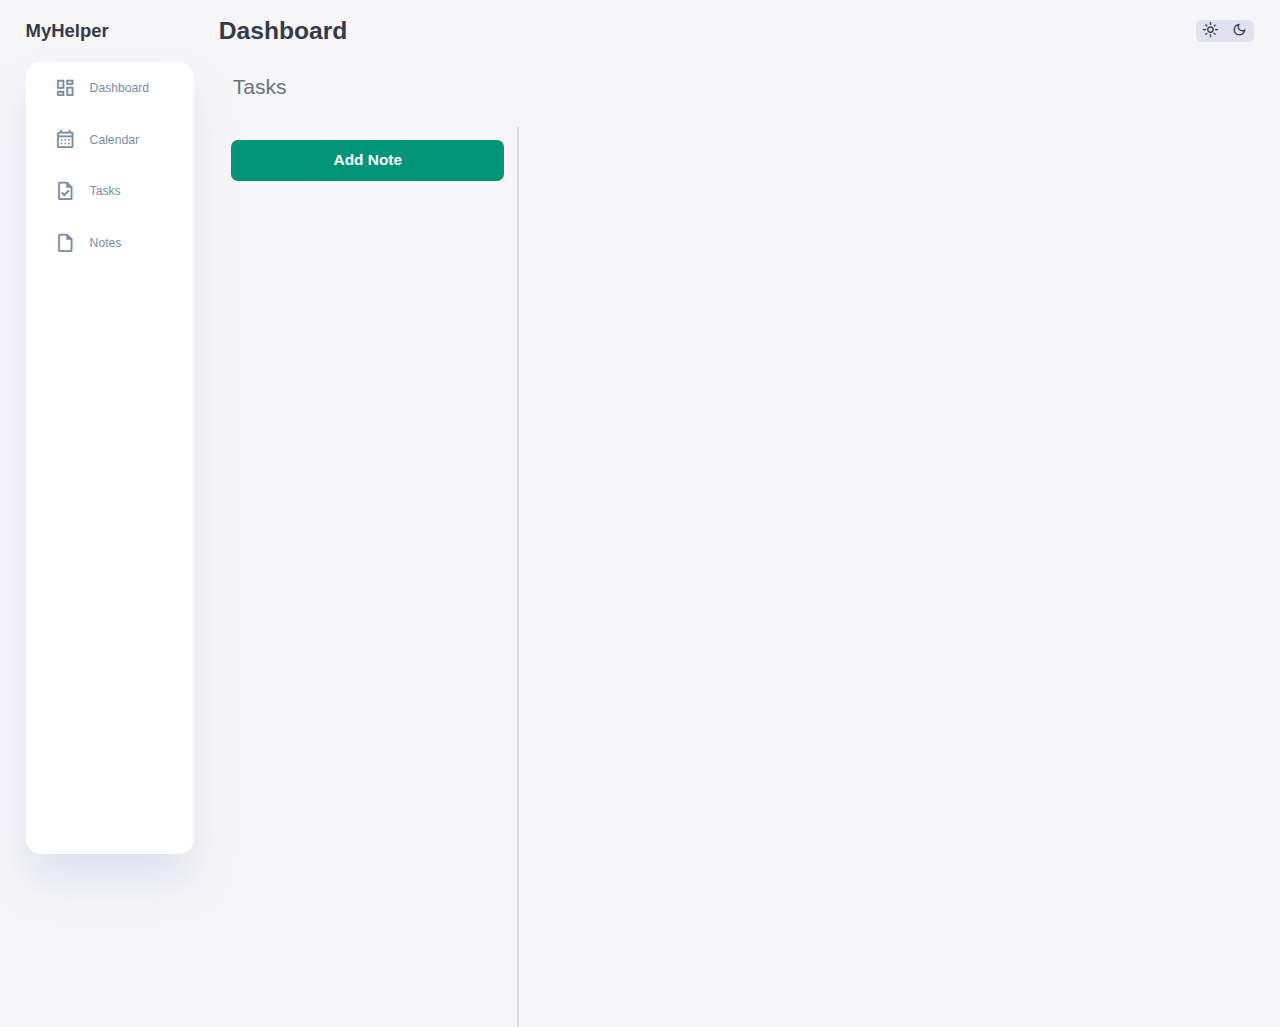
<file: HTML/Index.html>
<!DOCTYPE html>
<html lang="en">

<head>
  <meta charset="utf-8">
  <meta name="viewport" content="width=device-width">
  <link href="https://fonts.googleapis.com/css2?family=Material+Symbols+Outlined" rel="stylesheet">

  <link href="/CSS/Style.css" rel="stylesheet" type="text/css">
  <link href="/CSS/NotesStyle.css" rel="stylesheet" type="text/css">
  <link href="/CSS/TaskStyle.css" rel="stylesheet" type="text/css">
  <title>DashBoard</title>
</head>

<body>
  <div class="container">
    <aside>
      <div class="toggle">
        <h2>MyHelper<span class="danger"></span></h2>


        <div class="close" id="close-btn">
          <span class="material-symbols-outlined"> close </span>
        </div>
      </div>

      <div class="sidebar">
        <a href="/HTML/Index.html">
          <span class="material-symbols-outlined">dashboard</span>
          <h3>Dashboard</h3>
        </a>
        <a href="/HTML/Calendar.html">
          <span class="material-symbols-outlined"> calendar_month </span>
          <h3>Calendar</h3>
        </a>
        <a href="/HTML/Tasks.html">
          <span class="material-symbols-outlined">task</span>
          <h3>Tasks</h3>
        </a>
        <a href="/HTML/Notes.html">
          <span class="material-symbols-outlined">note</span>
          <h3>Notes</h3>
        </a>

      </div>
    </aside>
    <main>
      <h1>Dashboard</h1>
      <div class="task">
        <div class="status">
          <section class="task-list">
            <h2>Tasks</h2>

            <div id="task-list"></div>
          </section>
        </div>
      </div>
      <div class="notes">
        <div class="status">
          <div class="notes" id="app">
          </div>
        </div>
      </div>
    </main>
    <div class="right-section">
      <div class="nav">
        <button id="menu-btn">
          <span class="material-symbols-outlined">menu</span>
        </button>
        <div class="dark-mode">
          <span class="material-symbols-outlined">light_mode</span>
          <span class="material-symbols-outlined">dark_mode</span>
        </div>
      </div>
    </div>
  </div>
  <script src="/JS/Index.js"></script>
  <script src="/JS/NotesScript.js"></script>
  <script src="/JS/TaskScript.js"></script>
</body>

</html>
</file>
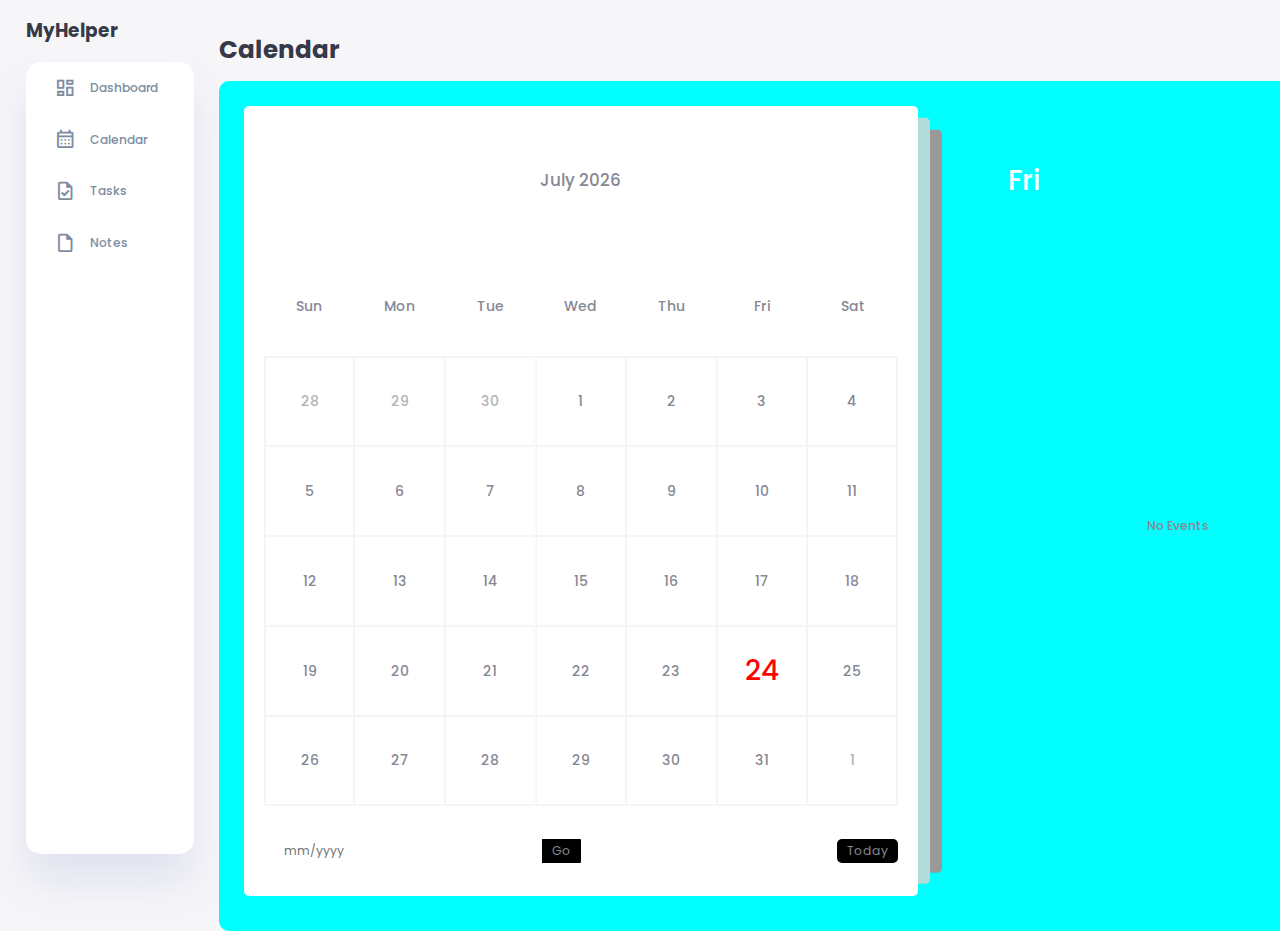
<file: HTML/Calendar.html>
<!DOCTYPE html>
<html lang="en">

<head>
  <meta charset="utf-8">
  <meta name="viewport" content="width=device-width">
  <link href="https://fonts.googleapis.com/css2?family=Material+Symbols+Outlined" rel="stylesheet">
  <link rel="stylesheet" href="https://cdnjs.cloudflare.com/ajax/libs/font-awesome/6.2.0/css/all.min.css"
    integrity="sha512-xh6O/CkQoPOWDdYTDqeRdPCVd1SpvCA9XXcUnZS2FmJNp1coAFzvtCN9BmamE+4aHK8yyUHUSCcJHgXloTyT2A=="
    crossorigin="anonymous" referrerpolicy="no-referrer">
  <link href="/CSS/Style.css" rel="stylesheet" type="text/css">
  <link href="/CSS/calendarStyle.css" rel="stylesheet" type="text/css">
  <title>Calendar</title>
</head>

<body>
  <div class="body">
    <div class="container">
      <aside>
        <div class="toggle">
          <h2>MyHelper<span class="danger"></span></h2>


          <div class="close" id="close-btn">
            <span class="material-symbols-outlined"> close </span>
          </div>
        </div>


        <div class="sidebar">
          <a href="/HTML/Index.html">
            <span class="material-symbols-outlined">dashboard</span>
            <h3>Dashboard</h3>
          </a>
          <a href="/HTML/Calendar.html">
            <span class="material-symbols-outlined"> calendar_month </span>
            <h3>Calendar</h3>
          </a>
          <a href="/HTML/Tasks.html">
            <span class="material-symbols-outlined">task</span>
            <h3>Tasks</h3>
          </a>
          <a href="/HTML/Notes.html">
            <span class="material-symbols-outlined">note</span>
            <h3>Notes</h3>
          </a>


        </div>
      </aside>
      <main>
        <h1>Calendar</h1>
        <div class="Calender">
          <div class="status">
            <div class="container1">
              <div class="left">
                <div class="calendar">
                  <div class="month">
                    <i class="fas fa-angle-left prev"></i>
                    <div class="date">december 2015</div>
                    <i class="fas fa-angle-right next"></i>
                  </div>
                  <div class="weekdays">
                    <div>Sun</div>
                    <div>Mon</div>
                    <div>Tue</div>
                    <div>Wed</div>
                    <div>Thu</div>
                    <div>Fri</div>
                    <div>Sat</div>
                  </div>
                  <div class="days"></div>
                  <div class="goto-today">
                    <div class="goto">
                      <input type="text" placeholder="mm/yyyy" class="date-input">
                      <button class="goto-btn">Go</button>
                    </div>
                    <button class="today-btn">Today</button>
                  </div>
                </div>
              </div>
              <div class="right">
                <div class="today-date">
                  <div class="event-day">wed</div>
                  <div class="event-date">12th december 2022</div>
                </div>
                <div class="events"></div>
                <div class="add-event-wrapper">
                  <div class="add-event-header">
                    <div class="title">Add Event</div>
                    <i class="fas fa-times close"></i>
                  </div>
                  <div class="add-event-body">
                    <div class="add-event-input">
                      <input type="text" placeholder="Event Name" class="event-name">
                    </div>
                    <div class="add-event-input">
                      <input type="text" placeholder="Event Time From" class="event-time-from">
                    </div>
                    <div class="add-event-input">
                      <input type="text" placeholder="Event Time To" class="event-time-to">
                    </div>
                  </div>
                  <div class="add-event-footer">
                    <button class="add-event-btn">Add Event</button>
                  </div>
                </div>
              </div>

              <button class="add-event">
                <i class="fas fa-plus"></i>
              </button>
            </div>
          </div>
        </div>
      </main>
      <div class="right-section">
        <div class="nav">
          <button id="menu-btn">
            <span class="material-symbols-outlined">menu</span>
          </button>
          <div class="dark-mode">
            <span class="material-symbols-outlined">light_mode</span>
            <span class="material-symbols-outlined">dark_mode</span>
          </div>
        </div>
      </div>
    </div>
  </div>
  <script src="/JS/Index.js"></script>
  <script src="/JS/CalendarScript.js"></script>

</body>

</html>
</file>
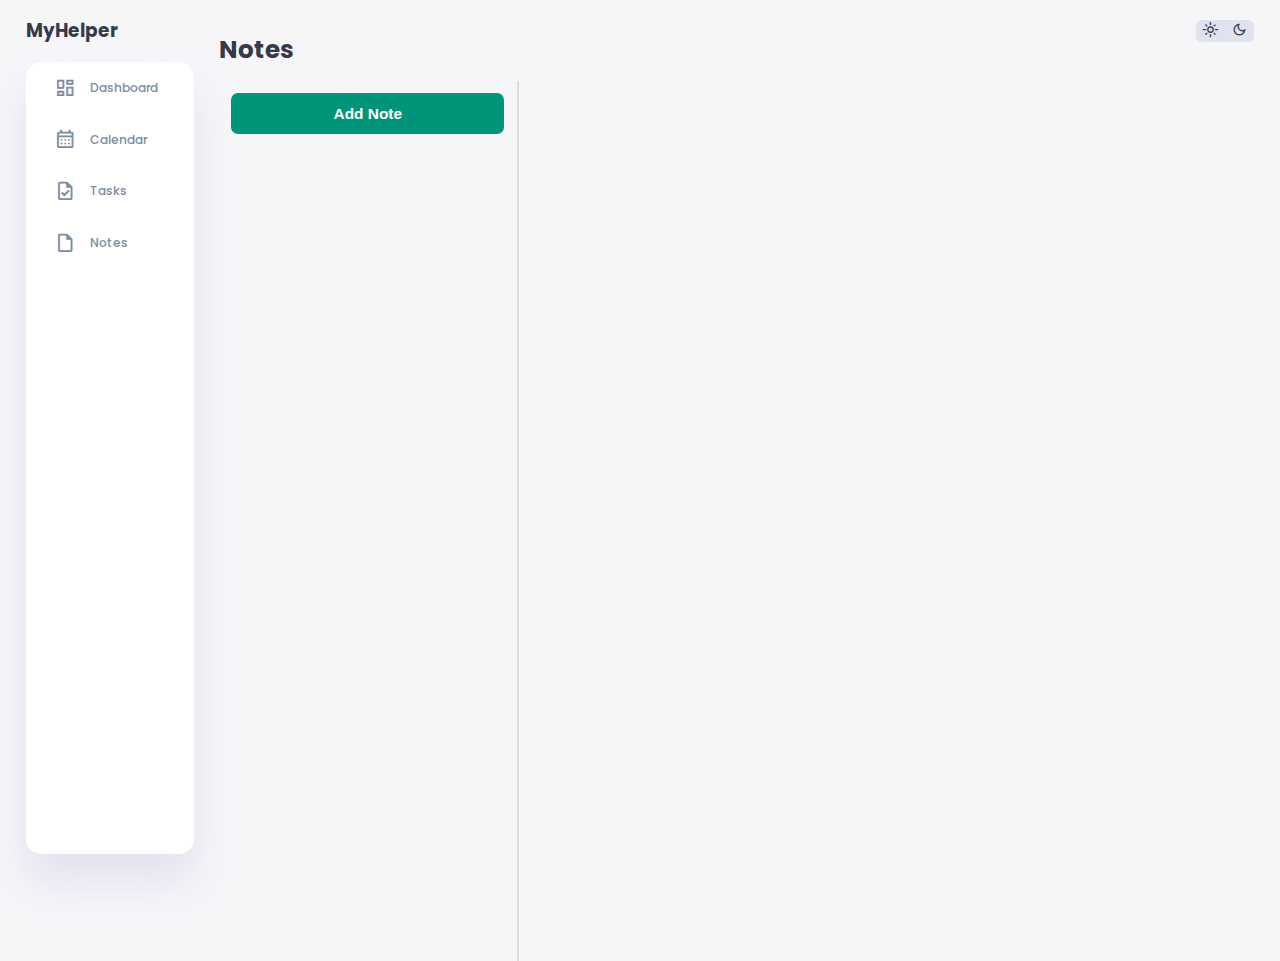
<file: HTML/Notes.html>
<!DOCTYPE html>
<html lang="en">

<head>
  <meta charset="utf-8">
  <meta name="viewport" content="width=device-width">
  <link href="https://fonts.googleapis.com/css2?family=Material+Symbols+Outlined" rel="stylesheet">
  <link href="/CSS/Style.css" rel="stylesheet" type="text/css">
  <link href="/CSS/NotesStyle.css" rel="stylesheet" type="text/css">
  <title>Notes</title>
</head>

<body>
  <div class="container">
    <aside>
      <div class="toggle">
        <h2>MyHelper<span class="danger"></span></h2>
        <div class="close" id="close-btn">
          <span class="material-symbols-outlined"> close </span>
        </div>
      </div>


      <div class="sidebar">
        <a href="/HTML/Index.html">
          <span class="material-symbols-outlined">dashboard</span>
          <h3>Dashboard</h3>
        </a>
        <a href="/HTML/Calendar.html">
          <span class="material-symbols-outlined"> calendar_month </span>
          <h3>Calendar</h3>
        </a>
        <a href="/HTML/Tasks.html">
          <span class="material-symbols-outlined">task</span>
          <h3>Tasks</h3>
        </a>
        <a href="/HTML/Notes.html">
          <span class="material-symbols-outlined">note</span>
          <h3>Notes</h3>
        </a>


      </div>
    </aside>
    <main>
      <h1>Notes</h1>
      <div class="notes" id="app"></div>

    </main>
    <div class="right-section">
      <div class="nav">
        <button id="menu-btn">
          <span class="material-symbols-outlined">menu</span>
        </button>
        <div class="dark-mode">
          <span class="material-symbols-outlined">light_mode</span>
          <span class="material-symbols-outlined">dark_mode</span>
        </div>
      </div>
    </div>
  </div>
  <script src="/JS/Index.js"></script>
  <script src="/JS/NotesScript.js"></script>
</body>

</html>
</file>
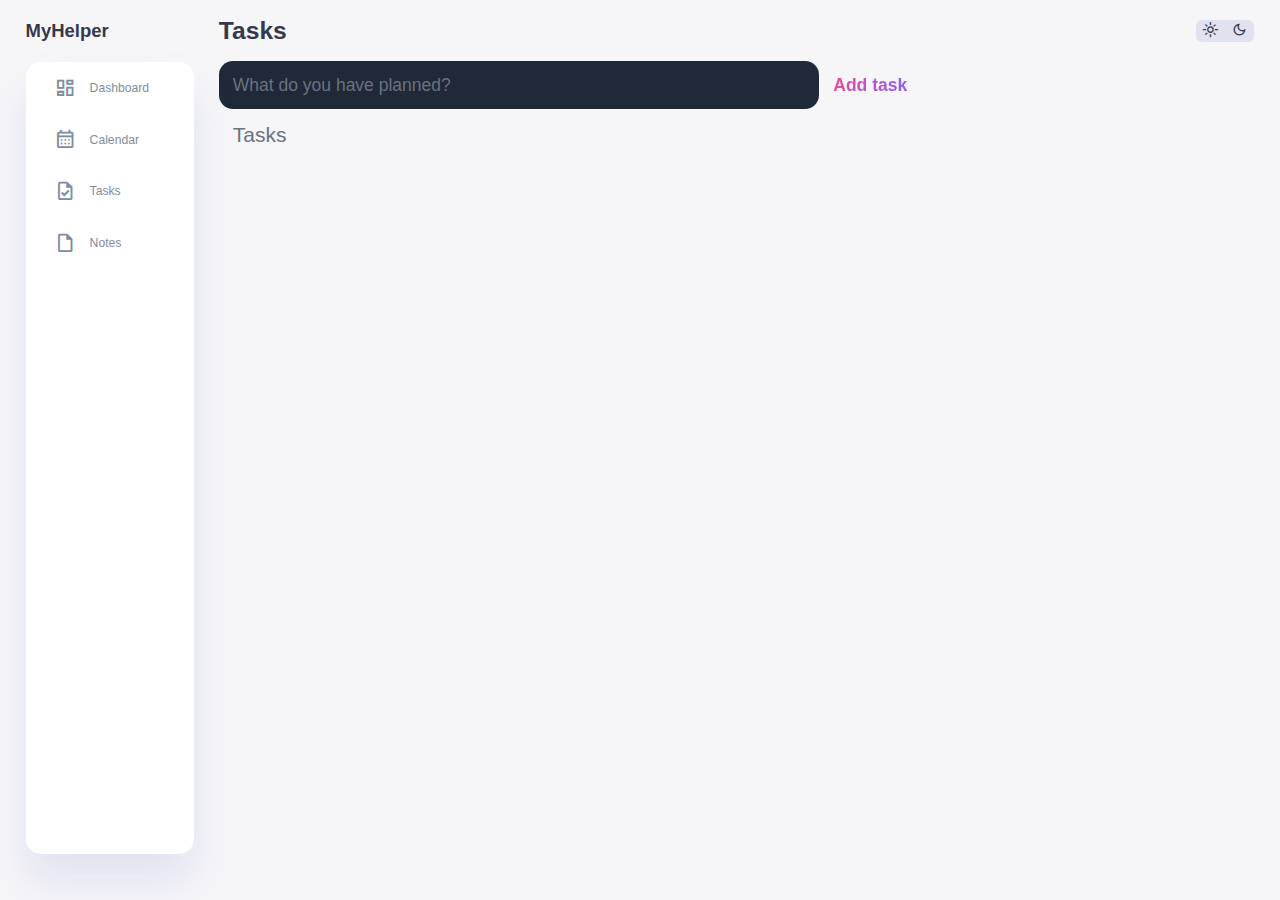
<file: HTML/Tasks.html>
<!DOCTYPE html>
<html lang="en">

<head>
  <meta charset="utf-8">
  <meta name="viewport" content="width=device-width">
  <link href="https://fonts.googleapis.com/css2?family=Material+Symbols+Outlined" rel="stylesheet" type="text/css">
  <link href="/CSS/Style.css" rel="stylesheet" type="text/css">
  <link href="/CSS/TaskStyle.css" rel="stylesheet" type="text/css">

  <title>Task</title>
</head>

<body>
  <div class="container">
    <aside>
      <div class="toggle">
        <h2>MyHelper<span class="danger"></span></h2>


        <div class="close" id="close-btn">
          <span class="material-symbols-outlined"> close </span>
        </div>
      </div>


      <div class="sidebar">
        <a href="/HTML/Index.html">
          <span class="material-symbols-outlined">dashboard</span>
          <h3>Dashboard</h3>
        </a>
        <a href="/HTML/Calendar.html">
          <span class="material-symbols-outlined"> calendar_month </span>
          <h3>Calendar</h3>
        </a>
        <a href="/HTML/Tasks.html">
          <span class="material-symbols-outlined">task</span>
          <h3>Tasks</h3>
        </a>
        <a href="/HTML/Notes.html">
          <span class="material-symbols-outlined">note</span>
          <h3>Notes</h3>
        </a>


      </div>
    </aside>
    <main>
      <h1>Tasks</h1>
      <form id="new-task-form">
        <input type="text" name="content" id="new-task-input" placeholder="What do you have planned?">
        <input type="submit" id="new-task-submit" value="Add task">
      </form>
      <div class="task">
        <div class="status">
          <section class="task-list">
            <h2>Tasks</h2>

            <div id="task-list"></div>
          </section>
        </div>
      </div>
    </main>
    <div class="right-section">
      <div class="nav">
        <button id="menu-btn">
          <span class="material-symbols-outlined">menu</span>
        </button>
        <div class="dark-mode">
          <span class="material-symbols-outlined">light_mode</span>
          <span class="material-symbols-outlined">dark_mode</span>
        </div>
      </div>
    </div>
  </div>
  <script src="/JS/Index.js"></script>
  <script src="/JS/TaskScript.js"></script>
</body>

</html>
</file>
<file: CSS/NotesStyle.css>
html,
body {
    height: 100%;
    margin: 0;
}

.notes {
    display: flex;
    height: 100%;
}

.notes * {
    font-family: sans-serif;
}

.notes__sidebar {
    border-right: 2px solid #dddddd;
    flex-shrink: 0;
    overflow-y: auto;
    padding: 1em;
    width: 300px;
}

.notes__add {
    background: #009578;
    border: none;
    border-radius: 7px;
    color: #ffffff;
    cursor: pointer;
    font-size: 1.25em;
    font-weight: bold;
    margin-bottom: 1em;
    padding: 0.75em 0;
    width: 100%;
}

.notes__add:hover {
    background: #00af8c;
}

.notes__list-item {
    cursor: pointer;
}

.notes__list-item--selected {
    background: #eeeeee;
    border-radius: 7px;
    font-weight: bold;
}

.notes__small-title,
.notes__small-updated {
    padding: 10px;
}

.notes__small-title {
    font-size: 1.2em;
}

.notes__small-body {
    padding: 0 10px;
}

.notes__small-updated {
    color: #aaaaaa;
    font-style: italic;
    text-align: right;
}

.notes__preview {
    display: flex;
    flex-direction: column;
    padding: 2em 3em;
    flex-grow: 1;
}

.notes__title,
.notes__body {
    border: none;
    outline: none;
    width: 100%;
}

.notes__title {
    font-size: 3em;
    font-weight: bold;
}

.notes__body {
    flex-grow: 1;
    font-size: 1.2em;
    line-height: 1.5;
    margin-top: 2em;
    resize: none;
}
</file>
<file: CSS/TaskStyle.css>
:root {
	--dark: #374151;
	--darker: #1F2937;
	--darkest: #111827;
	--grey: #6B7280;
	--pink: #EC4899;
	--purple: #8B5CF6;
	--light: #EEE;
}

* {
	margin: 0;
	box-sizing: border-box;
	font-family: "Fira sans", sans-serif;
}

body {
	display: flex;
	flex-direction: column;
	min-height: 100vh;
}

header {
	padding: 2rem 1rem;
	max-width: 800px;
	width: 100%;
	margin: 0 auto;
}

header h1{ 
	font-size: 2.5rem;
	font-weight: 300;
	color: var(--grey);
	margin-bottom: 1rem;
}

#new-task-form {
	display: flex;;
}

input, button {
	appearance: none;
	border: none;
	outline: none;
	background: none;
}

#new-task-input {
	flex: 1 1 0%;
	background-color: var(--darker);
	padding: 1rem;
	border-radius: 1rem;
	margin-right: 1rem;
	color: var(--light);
	font-size: 1.25rem;
}

#new-task-input::placeholder {
	color: var(--grey);
}

#new-task-submit {
	color: var(--pink);
	font-size: 1.25rem;
	font-weight: 700;
	background-image: linear-gradient(to right, var(--pink), var(--purple));
	-webkit-background-clip: text;
	-webkit-text-fill-color: transparent;
	cursor: pointer;
	transition: 0.4s;
}

#new-task-submit:hover {
	opacity: 0.8;
}

#new-task-submit:active {
	opacity: 0.6;
}

main {
	flex: 1 1 0%;
	max-width: 800px;
	width: 100%;
	margin: 0 auto;
}

.task-list {
	padding: 1rem;
}

.task-list h2 {
	font-size: 1.5rem;
	font-weight: 300;
	color: var(--grey);
	margin-bottom: 1rem;
}

.task .task-item {
	display: flex;
	align-items: center;
	background-color: var(--darkest);
	padding: 1rem;
	border-radius: 0.5rem;
	box-shadow: var(--shadow);
	margin-bottom: 1rem;
}

.task .task-content {
	flex: 1 1 0%;
}

.task .task-content input {
	color: white;
	font-size: 1.125rem;
	width: 100%;
	display: block;
	transition: 0.4s;
}

.task .content .text:not(:read-only) {
	color: var(--pink);
}

.task .actions {
	display: flex;
	margin: 0 -0.5rem;
}

.task .actions button {
	cursor: pointer;
	margin: 0 0.5rem;
	font-size: 1.125rem;
	font-weight: 700;
	text-transform: uppercase;
	transition: 0.4s;
}

.task .actions button:hover {
	opacity: 0.8;
}

.task .actions button:active {
	opacity: 0.6;
}

.task .actions .edit {
	background-image: linear-gradient(to right, var(--pink), var(--purple));
	-webkit-background-clip: text;
	-webkit-text-fill-color: transparent;
}

.task .actions .delete {
	color: crimson;
}
</file>
<file: CSS/calendarStyle.css>
.container1 {
    position: relative;
    width: 1200px;
    min-height: 850px;
    margin: 0 auto;
    padding: 5px;
    color: #fff;
    display: flex;
    border-radius: 10px;
    background-color: cyan;
}
.left {
    width: 60%;
    padding: 20px;
}

.calendar {
    position: relative;
    display: flex;
    flex-direction: column;
    flex-wrap: wrap;
    justify-content: space-between;
    color: #878895;
    border-radius: 5px;
    background-color: #fff;
}

/* set after behind the main element */
.calendar::before,
.calendar::after {
    content: "";
    position: absolute;
    top: 50%;
    left: 100%;
    width: 12px;
    height: 97%;
    border-radius: 0 5px 5px 0;
    background-color: #d3d4d6d7;
    transform: translateY(-50%);
}

.calendar::before {
    height: 94%;
    left: calc(100% + 12px);
    background-color: rgb(153, 153, 153);
}

.calendar .month {
    width: 100%;
    height: 150px;
    display: flex;
    align-items: center;
    justify-content: space-between;
    padding: 0 50px;
    font-size: 1.2rem;
    font-weight: 500;
    text-transform: capitalize;
}

.calendar .month .prev,
.calendar .month .next {
    cursor: pointer;
}

.calendar .month .prev:hover,
.calendar .month .next:hover {
    color: red;
}

.calendar .weekdays {
    width: 100%;
    height: 100px;
    display: flex;
    align-items: center;
    justify-content: space-between;
    padding: 0 20px;
    font-size: 1rem;
    font-weight: 500;
    text-transform: capitalize;
}

.weekdays div {
    width: 14.28%;
    height: 100%;
    display: flex;
    align-items: center;
    justify-content: center;
}

.calendar .days {
    width: 100%;
    display: flex;
    flex-wrap: wrap;
    justify-content: space-between;
    padding: 0 20px;
    font-size: 1rem;
    font-weight: 500;
    margin-bottom: 20px;
}

.calendar .days .day {
    width: 14.28%;
    height: 90px;
    display: flex;
    align-items: center;
    justify-content: center;
    cursor: pointer;
    color: var(--primary-clr);
    border: 1px solid #f5f5f5;
}

.calendar .days .day:nth-child(7n + 1) {
    border-left: 2px solid #f5f5f5;
}

.calendar .days .day:nth-child(7n) {
    border-right: 2px solid #f5f5f5;
}

.calendar .days .day:nth-child(-n + 7) {
    border-top: 2px solid #f5f5f5;
}

.calendar .days .day:nth-child(n + 29) {
    border-bottom: 2px solid #f5f5f5;
}

.calendar .days .day:not(.prev-date, .next-date):hover {
    color: red;
    background-color: var(--primary-clr);
}

.calendar .days .prev-date,
.calendar .days .next-date {
    color: #b3b3b3;
}

.calendar .days .active {
    position: relative;
    font-size: 2rem;
    background-color: var(--primary-clr);
    color: red;
}

.calendar .days .active::before {
    content: "";
    position: absolute;
    top: 0;
    left: 0;
    width: 100%;
    height: 100%;
    box-shadow: 0 0 10px 2px var(--primary-clr);
}

.calendar .days .today {
    font-size: 2rem;
}

.calendar .days .event {
    position: relative;
}

.calendar .days .event::after {
    content: "";
    position: absolute;
    bottom: 10%;
    left: 50%;
    width: 75%;
    height: 6px;
    border-radius: 30px;
    transform: translateX(-50%);
    background-color: var(--primary-clr);
}

.calendar .days .day:hover.event::after {
    background-color: black;
}

.calendar .days .active.event::after {
    background-color: black;
    bottom: 20%;
}

.calendar .days .active.event {
    padding-bottom: 10px;
}

.calendar .goto-today {
    width: 100%;
    height: 50px;
    display: flex;
    align-items: center;
    justify-content: space-between;
    gap: 5px;
    padding: 0 20px;
    margin-bottom: 20px;
    color: var(--primary-clr);
}

.calendar .goto-today .goto {
    display: flex;
    align-items: center;
    border-radius: 5px;
    overflow: hidden;
    border: 1px solid var(--primary-clr);
}

.calendar .goto-today .goto input {
    width: 100%;
    height: 30px;
    outline: none;
    border: none;
    border-radius: 5px;
    padding: 0 20px;
    color: var(--primary-clr);
    border-radius: 5px;
}

.calendar .goto-today button {
    padding: 5px 10px;
    border: 1px solid var(--primary-clr);
    border-radius: 5px;
    background-color: black;
    cursor: pointer;
    color: var(--primary-clr);
}

.calendar .goto-today button:hover {
    color: #fff;
}

.calendar .goto-today .goto button {
    border: none;
    border-left: 1px solid var(--primary-clr);
    border-radius: 0;
}

.container .right {
    position: relative;
    width: 40%;
    min-height: 100%;
    padding: 20px 0;
}

.right .today-date {
    width: 100%;
    height: 50px;
    display: flex;
    flex-wrap: wrap;
    gap: 10px;
    align-items: center;
    justify-content: space-between;
    padding: 0 40px;
    padding-left: 70px;
    margin-top: 50px;
    margin-bottom: 20px;
    text-transform: capitalize;
}

.right .today-date .event-day {
    font-size: 2rem;
    font-weight: 500;
}

.right .today-date .event-date {
    font-size: 1rem;
    font-weight: 400;
    color: #878895;
}

.events {
    width: 100%;
    height: 100%;
    max-height: 600px;
    overflow-x: hidden;
    overflow-y: auto;
    display: flex;
    flex-direction: column;
    padding-left: 4px;
}

.events .event {
    position: relative;
    width: 95%;
    min-height: 70px;
    display: flex;
    justify-content: center;
    flex-direction: column;
    gap: 5px;
    padding: 0 20px;
    padding-left: 50px;
    color: #fff;
    background: linear-gradient(90deg, #3f4458, transparent);
    cursor: pointer;
}

/* even event */
.events .event:nth-child(even) {
    background: transparent;
}

.events .event:hover {
    background: linear-gradient(90deg, var(--primary-clr), transparent);
}

.events .event .title {
    display: flex;
    align-items: center;
    pointer-events: none;
}

.events .event .title .event-title {
    font-size: 1rem;
    font-weight: 400;
    margin-left: 20px;
}

.events .event i {
    color: var(--primary-clr);
    font-size: 0.5rem;
}

.events .event:hover i {
    color: #fff;
}

.events .event .event-time {
    font-size: 0.8rem;
    font-weight: 400;
    color: #878895;
    margin-left: 15px;
    pointer-events: none;
}

.events .event:hover .event-time {
    color: #fff;
}

/* add tick in event after */
.events .event::after {
    content: "✓";
    position: absolute;
    top: 50%;
    right: 0;
    font-size: 3rem;
    line-height: 1;
    display: none;
    align-items: center;
    justify-content: center;
    opacity: 0.3;
    color: var(--primary-clr);
    transform: translateY(-50%);
}

.events .event:hover::after {
    display: flex;
}

.add-event {
    position: absolute;
    bottom: 30px;
    right: 30px;
    width: 40px;
    height: 40px;
    display: flex;
    align-items: center;
    justify-content: center;
    font-size: 1rem;
    color: #878895;
    border: 2px solid #878895;
    opacity: 0.5;
    border-radius: 50%;
    background-color: transparent;
    cursor: pointer;
}

.add-event:hover {
    opacity: 1;
}

.add-event i {
    pointer-events: none;
}

.events .no-event {
    width: 100%;
    height: 100%;
    display: flex;
    align-items: center;
    justify-content: center;
    font-size: 1.5rem;
    font-weight: 500;
    color: #878895;
}

.add-event-wrapper {
    position: absolute;
    bottom: 100px;
    left: 50%;
    width: 90%;
    max-height: 0;
    overflow: hidden;
    border-radius: 5px;
    background-color: #fff;
    transform: translateX(-50%);
    transition: max-height 0.5s ease;
}

.add-event-wrapper.active {
    max-height: 300px;
}

.add-event-header {
    width: 100%;
    height: 50px;
    display: flex;
    align-items: center;
    justify-content: space-between;
    padding: 0 20px;
    color: #373c4f;
    border-bottom: 1px solid #f5f5f5;
}

.add-event-header .close {
    font-size: 1.5rem;
    cursor: pointer;
}

.add-event-header .close:hover {
    color: var(--primary-clr);
}

.add-event-header .title {
    font-size: 1.2rem;
    font-weight: 500;
}

.add-event-body {
    width: 100%;
    height: 100%;
    display: flex;
    flex-direction: column;
    gap: 5px;
    padding: 20px;
}

.add-event-body .add-event-input {
    width: 100%;
    height: 40px;
    display: flex;
    align-items: center;
    justify-content: space-between;
    gap: 10px;
}

.add-event-body .add-event-input input {
    width: 100%;
    height: 100%;
    outline: none;
    border: none;
    border-bottom: 1px solid #f5f5f5;
    padding: 0 10px;
    font-size: 1rem;
    font-weight: 400;
    color: #373c4f;
}

.add-event-body .add-event-input input::placeholder {
    color: #a5a5a5;
}

.add-event-body .add-event-input input:focus {
    border-bottom: 1px solid var(--primary-clr);
}

.add-event-body .add-event-input input:focus::placeholder {
    color: var(--primary-clr);
}

.add-event-footer {
    display: flex;
    align-items: center;
    justify-content: center;
    padding: 20px;
}

.add-event-footer .add-event-btn {
    height: 40px;
    font-size: 1rem;
    font-weight: 500;
    outline: none;
    border: none;
    color: black;
    background-color: var(--primary-clr);
    border-radius: 5px;
    cursor: pointer;
    padding: 5px 10px;
    border: 1px solid var(--primary-clr);
}

.add-event-footer .add-event-btn:hover {
    background-color: black;
    color: white;
}

/* media queries */

@media screen and (max-width: 720px) {
    
    .container1 {
        position: relative;
        width: 1200px;
        min-height: 850px;
        margin: 0 auto;
        padding: 5px;
        color: #fff;
        display: flex;
        border-radius: 10px;
        background-color: cyan;
    }
    .left {
        width: 60%;
        padding: 20px;
    }
    
    .calendar {
        position: relative;
        display: flex;
        flex-direction: column;
        flex-wrap: wrap;
        justify-content: space-between;
        color: #878895;
        border-radius: 5px;
        background-color: #fff;
    }
    
    /* set after behind the main element */
    .calendar::before,
    .calendar::after {
        content: "";
        position: absolute;
        top: 50%;
        left: 100%;
        width: 12px;
        height: 97%;
        border-radius: 0 5px 5px 0;
        background-color: #d3d4d6d7;
        transform: translateY(-50%);
    }
    
    .calendar::before {
        height: 94%;
        left: calc(100% + 12px);
        background-color: rgb(153, 153, 153);
    }
    
    .calendar .month {
        width: 100%;
        height: 150px;
        display: flex;
        align-items: center;
        justify-content: space-between;
        padding: 0 50px;
        font-size: 1.2rem;
        font-weight: 500;
        text-transform: capitalize;
    }
    
    .calendar .month .prev,
    .calendar .month .next {
        cursor: pointer;
    }
    
    .calendar .month .prev:hover,
    .calendar .month .next:hover {
        color: red;
    }
    
    .calendar .weekdays {
        width: 100%;
        height: 100px;
        display: flex;
        align-items: center;
        justify-content: space-between;
        padding: 0 20px;
        font-size: 1rem;
        font-weight: 500;
        text-transform: capitalize;
    }
    
    .weekdays div {
        width: 14.28%;
        height: 100%;
        display: flex;
        align-items: center;
        justify-content: center;
    }
    
    .calendar .days {
        width: 100%;
        display: flex;
        flex-wrap: wrap;
        justify-content: space-between;
        padding: 0 20px;
        font-size: 1rem;
        font-weight: 500;
        margin-bottom: 20px;
    }
    
    .calendar .days .day {
        width: 14.28%;
        height: 90px;
        display: flex;
        align-items: center;
        justify-content: center;
        cursor: pointer;
        color: var(--primary-clr);
        border: 1px solid #f5f5f5;
    }
    
    .calendar .days .day:nth-child(7n + 1) {
        border-left: 2px solid #f5f5f5;
    }
    
    .calendar .days .day:nth-child(7n) {
        border-right: 2px solid #f5f5f5;
    }
    
    .calendar .days .day:nth-child(-n + 7) {
        border-top: 2px solid #f5f5f5;
    }
    
    .calendar .days .day:nth-child(n + 29) {
        border-bottom: 2px solid #f5f5f5;
    }
    
    .calendar .days .day:not(.prev-date, .next-date):hover {
        color: red;
        background-color: var(--primary-clr);
    }
    
    .calendar .days .prev-date,
    .calendar .days .next-date {
        color: #b3b3b3;
    }
    
    .calendar .days .active {
        position: relative;
        font-size: 2rem;
        background-color: var(--primary-clr);
        color: red;
    }
    
    .calendar .days .active::before {
        content: "";
        position: absolute;
        top: 0;
        left: 0;
        width: 100%;
        height: 100%;
        box-shadow: 0 0 10px 2px var(--primary-clr);
    }
    
    .calendar .days .today {
        font-size: 2rem;
    }
    
    .calendar .days .event {
        position: relative;
    }
    
    .calendar .days .event::after {
        content: "";
        position: absolute;
        bottom: 10%;
        left: 50%;
        width: 75%;
        height: 6px;
        border-radius: 30px;
        transform: translateX(-50%);
        background-color: var(--primary-clr);
    }
    
    .calendar .days .day:hover.event::after {
        background-color: black;
    }
    
    .calendar .days .active.event::after {
        background-color: black;
        bottom: 20%;
    }
    
    .calendar .days .active.event {
        padding-bottom: 10px;
    }
    
    .calendar .goto-today {
        width: 100%;
        height: 50px;
        display: flex;
        align-items: center;
        justify-content: space-between;
        gap: 5px;
        padding: 0 20px;
        margin-bottom: 20px;
        color: var(--primary-clr);
    }
    
    .calendar .goto-today .goto {
        display: flex;
        align-items: center;
        border-radius: 5px;
        overflow: hidden;
        border: 1px solid var(--primary-clr);
    }
    
    .calendar .goto-today .goto input {
        width: 100%;
        height: 30px;
        outline: none;
        border: none;
        border-radius: 5px;
        padding: 0 20px;
        color: var(--primary-clr);
        border-radius: 5px;
    }
    
    .calendar .goto-today button {
        padding: 5px 10px;
        border: 1px solid var(--primary-clr);
        border-radius: 5px;
        background-color: black;
        cursor: pointer;
        color: var(--primary-clr);
    }
    
    .calendar .goto-today button:hover {
        color: #fff;
    }
    
    .calendar .goto-today .goto button {
        border: none;
        border-left: 1px solid var(--primary-clr);
        border-radius: 0;
    }
    
    .container .right {
        position: relative;
        width: 40%;
        min-height: 100%;
        padding: 20px 0;
    }
    
    .right .today-date {
        width: 100%;
        height: 50px;
        display: flex;
        flex-wrap: wrap;
        gap: 10px;
        align-items: center;
        justify-content: space-between;
        padding: 0 40px;
        padding-left: 70px;
        margin-top: 50px;
        margin-bottom: 20px;
        text-transform: capitalize;
    }
    
    .right .today-date .event-day {
        font-size: 2rem;
        font-weight: 500;
    }
    
    .right .today-date .event-date {
        font-size: 1rem;
        font-weight: 400;
        color: #878895;
    }
    
    .events {
        width: 100%;
        height: 100%;
        max-height: 600px;
        overflow-x: hidden;
        overflow-y: auto;
        display: flex;
        flex-direction: column;
        padding-left: 4px;
    }
    
    .events .event {
        position: relative;
        width: 95%;
        min-height: 70px;
        display: flex;
        justify-content: center;
        flex-direction: column;
        gap: 5px;
        padding: 0 20px;
        padding-left: 50px;
        color: #fff;
        background: linear-gradient(90deg, #3f4458, transparent);
        cursor: pointer;
    }
    
    /* even event */
    .events .event:nth-child(even) {
        background: transparent;
    }
    
    .events .event:hover {
        background: linear-gradient(90deg, var(--primary-clr), transparent);
    }
    
    .events .event .title {
        display: flex;
        align-items: center;
        pointer-events: none;
    }
    
    .events .event .title .event-title {
        font-size: 1rem;
        font-weight: 400;
        margin-left: 20px;
    }
    
    .events .event i {
        color: var(--primary-clr);
        font-size: 0.5rem;
    }
    
    .events .event:hover i {
        color: #fff;
    }
    
    .events .event .event-time {
        font-size: 0.8rem;
        font-weight: 400;
        color: #878895;
        margin-left: 15px;
        pointer-events: none;
    }
    
    .events .event:hover .event-time {
        color: #fff;
    }
    
    /* add tick in event after */
    .events .event::after {
        content: "✓";
        position: absolute;
        top: 50%;
        right: 0;
        font-size: 3rem;
        line-height: 1;
        display: none;
        align-items: center;
        justify-content: center;
        opacity: 0.3;
        color: var(--primary-clr);
        transform: translateY(-50%);
    }
    
    .events .event:hover::after {
        display: flex;
    }
    
    .add-event {
        position: absolute;
        bottom: 30px;
        right: 30px;
        width: 40px;
        height: 40px;
        display: flex;
        align-items: center;
        justify-content: center;
        font-size: 1rem;
        color: #878895;
        border: 2px solid #878895;
        opacity: 0.5;
        border-radius: 50%;
        background-color: transparent;
        cursor: pointer;
    }
    
    .add-event:hover {
        opacity: 1;
    }
    
    .add-event i {
        pointer-events: none;
    }
    
    .events .no-event {
        width: 100%;
        height: 100%;
        display: flex;
        align-items: center;
        justify-content: center;
        font-size: 1.5rem;
        font-weight: 500;
        color: #878895;
    }
    
    .add-event-wrapper {
        position: absolute;
        bottom: 100px;
        left: 50%;
        width: 90%;
        max-height: 0;
        overflow: hidden;
        border-radius: 5px;
        background-color: #fff;
        transform: translateX(-50%);
        transition: max-height 0.5s ease;
    }
    
    .add-event-wrapper.active {
        max-height: 300px;
    }
    
    .add-event-header {
        width: 100%;
        height: 50px;
        display: flex;
        align-items: center;
        justify-content: space-between;
        padding: 0 20px;
        color: #373c4f;
        border-bottom: 1px solid #f5f5f5;
    }
    
    .add-event-header .close {
        font-size: 1.5rem;
        cursor: pointer;
    }
    
    .add-event-header .close:hover {
        color: var(--primary-clr);
    }
    
    .add-event-header .title {
        font-size: 1.2rem;
        font-weight: 500;
    }
    
    .add-event-body {
        width: 100%;
        height: 100%;
        display: flex;
        flex-direction: column;
        gap: 5px;
        padding: 20px;
    }
    
    .add-event-body .add-event-input {
        width: 100%;
        height: 40px;
        display: flex;
        align-items: center;
        justify-content: space-between;
        gap: 10px;
    }
    
    .add-event-body .add-event-input input {
        width: 100%;
        height: 100%;
        outline: none;
        border: none;
        border-bottom: 1px solid #f5f5f5;
        padding: 0 10px;
        font-size: 1rem;
        font-weight: 400;
        color: #373c4f;
    }
    
    .add-event-body .add-event-input input::placeholder {
        color: #a5a5a5;
    }
    
    .add-event-body .add-event-input input:focus {
        border-bottom: 1px solid var(--primary-clr);
    }
    
    .add-event-body .add-event-input input:focus::placeholder {
        color: var(--primary-clr);
    }
    
    .add-event-footer {
        display: flex;
        align-items: center;
        justify-content: center;
        padding: 20px;
    }
    
    .add-event-footer .add-event-btn {
        height: 40px;
        font-size: 1rem;
        font-weight: 500;
        outline: none;
        border: none;
        color: black;
        background-color: var(--primary-clr);
        border-radius: 5px;
        cursor: pointer;
        padding: 5px 10px;
        border: 1px solid var(--primary-clr);
    }
    
    .add-event-footer .add-event-btn:hover {
        background-color: black;
        color: white;
    }
    
    /* media queries */
    
    @media screen and (max-width: 1000px) {
        body {
            align-items: flex-start;
            justify-content: flex-start;
        }
    
        .container {
            min-height: 100vh;
            flex-direction: column;
            border-radius: 0;
        }
    
        .container .left {
            width: 100%;
            height: 100%;
            padding: 20px 0;
        }
    
        .container .right {
            width: 100%;
            height: 100%;
            padding: 20px 0;
        }
    
        .calendar::before,
        .calendar::after {
            top: 100%;
            left: 50%;
            width: 97%;
            height: 12px;
            border-radius: 0 0 5px 5px;
            transform: translateX(-50%);
        }
    
        .calendar::before {
            width: 94%;
            top: calc(100% + 12px);
        }
    
        .events {
            padding-bottom: 340px;
        }
    
        .add-event-wrapper {
            bottom: 100px;
        }
    }
    
    @media screen and (max-width: 500px) {
        .calendar .month {
            height: 75px;
        }
    
        .calendar .weekdays {
            height: 50px;
        }
    
        .calendar .days .day {
            height: 40px;
            font-size: 0.8rem;
        }
    
        .calendar .days .day.active,
        .calendar .days .day.today {
            font-size: 1rem;
        }
    
        .right .today-date {
            padding: 20px;
        }
    }
    
}
</file>
<file: CSS/Style.css>
@import url('https://fonts.googleapis.com/css2?family=Poppins:wght@300;400;500;600;700;800&display=swap');

/*! normalize.css v8.0.1 | MIT License | github.com/necolas/normalize.css */

/* Document
   ========================================================================== */

/**
 * 1. Correct the line height in all browsers.
 * 2. Prevent adjustments of font size after orientation changes in iOS.
 */

html {
  line-height: 1.15; /* 1 */
  -webkit-text-size-adjust: 100%; /* 2 */
}

/* Sections
   ========================================================================== */

/**
 * Remove the margin in all browsers.
 */

body {
  margin: 0;
}

/**
 * Render the `main` element consistently in IE.
 */

main {
  display: block;
}

/**
 * Correct the font size and margin on `h1` elements within `section` and
 * `article` contexts in Chrome, Firefox, and Safari.
 */

h1 {
  font-size: 2em;
  margin: 0.67em 0;
}

/* Grouping content
   ========================================================================== */

/**
 * 1. Add the correct box sizing in Firefox.
 * 2. Show the overflow in Edge and IE.
 */

hr {
  box-sizing: content-box; /* 1 */
  height: 0; /* 1 */
  overflow: visible; /* 2 */
}

/**
 * 1. Correct the inheritance and scaling of font size in all browsers.
 * 2. Correct the odd `em` font sizing in all browsers.
 */

pre {
  font-family: monospace, monospace; /* 1 */
  font-size: 1em; /* 2 */
}

/* Text-level semantics
   ========================================================================== */

/**
 * Remove the gray background on active links in IE 10.
 */

a {
  background-color: transparent;
}

/**
 * 1. Remove the bottom border in Chrome 57-
 * 2. Add the correct text decoration in Chrome, Edge, IE, Opera, and Safari.
 */

abbr[title] {
  border-bottom: none; /* 1 */
  text-decoration: underline; /* 2 */
  text-decoration: underline dotted; /* 2 */
}

/**
 * Add the correct font weight in Chrome, Edge, and Safari.
 */

b,
strong {
  font-weight: bolder;
}

/**
 * 1. Correct the inheritance and scaling of font size in all browsers.
 * 2. Correct the odd `em` font sizing in all browsers.
 */

code,
kbd,
samp {
  font-family: monospace, monospace; /* 1 */
  font-size: 1em; /* 2 */
}

/**
 * Add the correct font size in all browsers.
 */

small {
  font-size: 80%;
}

/**
 * Prevent `sub` and `sup` elements from affecting the line height in
 * all browsers.
 */

sub,
sup {
  font-size: 75%;
  line-height: 0;
  position: relative;
  vertical-align: baseline;
}

sub {
  bottom: -0.25em;
}

sup {
  top: -0.5em;
}

/* Embedded content
   ========================================================================== */

/**
 * Remove the border on images inside links in IE 10.
 */

img {
  border-style: none;
}

/* Forms
   ========================================================================== */

/**
 * 1. Change the font styles in all browsers.
 * 2. Remove the margin in Firefox and Safari.
 */

button,
input,
optgroup,
select,
textarea {
  font-family: inherit; /* 1 */
  font-size: 100%; /* 1 */
  line-height: 1.15; /* 1 */
  margin: 0; /* 2 */
}

/**
 * Show the overflow in IE.
 * 1. Show the overflow in Edge.
 */

button,
input { /* 1 */
  overflow: visible;
}

/**
 * Remove the inheritance of text transform in Edge, Firefox, and IE.
 * 1. Remove the inheritance of text transform in Firefox.
 */

button,
select { /* 1 */
  text-transform: none;
}

/**
 * Correct the inability to style clickable types in iOS and Safari.
 */

button,
[type="button"],
[type="reset"],
[type="submit"] {
  -webkit-appearance: button;
}

/**
 * Remove the inner border and padding in Firefox.
 */

button::-moz-focus-inner,
[type="button"]::-moz-focus-inner,
[type="reset"]::-moz-focus-inner,
[type="submit"]::-moz-focus-inner {
  border-style: none;
  padding: 0;
}

/**
 * Restore the focus styles unset by the previous rule.
 */

button:-moz-focusring,
[type="button"]:-moz-focusring,
[type="reset"]:-moz-focusring,
[type="submit"]:-moz-focusring {
  outline: 1px dotted ButtonText;
}

/**
 * Correct the padding in Firefox.
 */

fieldset {
  padding: 0.35em 0.75em 0.625em;
}

/**
 * 1. Correct the text wrapping in Edge and IE.
 * 2. Correct the color inheritance from `fieldset` elements in IE.
 * 3. Remove the padding so developers are not caught out when they zero out
 *    `fieldset` elements in all browsers.
 */

legend {
  box-sizing: border-box; /* 1 */
  color: inherit; /* 2 */
  display: table; /* 1 */
  max-width: 100%; /* 1 */
  padding: 0; /* 3 */
  white-space: normal; /* 1 */
}

/**
 * Add the correct vertical alignment in Chrome, Firefox, and Opera.
 */

progress {
  vertical-align: baseline;
}

/**
 * Remove the default vertical scrollbar in IE 10+.
 */

textarea {
  overflow: auto;
}

/**
 * 1. Add the correct box sizing in IE 10.
 * 2. Remove the padding in IE 10.
 */

[type="checkbox"],
[type="radio"] {
  box-sizing: border-box; /* 1 */
  padding: 0; /* 2 */
}

/**
 * Correct the cursor style of increment and decrement buttons in Chrome.
 */

[type="number"]::-webkit-inner-spin-button,
[type="number"]::-webkit-outer-spin-button {
  height: auto;
}

/**
 * 1. Correct the odd appearance in Chrome and Safari.
 * 2. Correct the outline style in Safari.
 */

[type="search"] {
  -webkit-appearance: textfield; /* 1 */
  outline-offset: -2px; /* 2 */
}

/**
 * Remove the inner padding in Chrome and Safari on macOS.
 */

[type="search"]::-webkit-search-decoration {
  -webkit-appearance: none;
}

/**
 * 1. Correct the inability to style clickable types in iOS and Safari.
 * 2. Change font properties to `inherit` in Safari.
 */

::-webkit-file-upload-button {
  -webkit-appearance: button; /* 1 */
  font: inherit; /* 2 */
}

/* Interactive
   ========================================================================== */

/*
 * Add the correct display in Edge, IE 10+, and Firefox.
 */

details {
  display: block;
}

/*
 * Add the correct display in all browsers.
 */

summary {
  display: list-item;
}

/* Misc
   ========================================================================== */

/**
 * Add the correct display in IE 10+.
 */

template {
  display: none;
}

/**
 * Add the correct display in IE 10.
 */

[hidden] {
  display: none;
}
:root {

    --color-white: #fff;
    --color-info-dark: #7d8da1;
    --color-dark: #363949;
    --color-light: rgba(132, 139, 200, 0.18);
    --color-dark-variant: #677483;
    --color-background: #f6f6f9;

    --card-border-radius: 2rem;
    --border-radius-1: 0.4rem;
    --border-radius-2: 1.2rem;

    --card-padding: 1.8rem;
    --padding-1: 1.2rem;

    --box-shadow: 0 2rem 3rem var(--color-light);
}



.dark-mode-variables {
    --color-background: #181a1e;
    --color-white: #202528;
    --color-dark: #edeffd;
    --color-dark-variant: #a3bdcc;
    --color-light: rgba(0, 0, 0, 0.4);
    --box-shadow: 0 2rem 3rem var(--color-light);
}

* {
    margin: 0;
    padding: 0;
    outline: 0;
    border: 0;
    text-decoration: none;
    box-sizing: border-box;
}

html {
    font-size: 14px;
}

body {
    width: 100vw;
    height: 100vh;
    font-family: 'Poppins', sans-serif;
    font-size: 0.88rem;
    user-select: none;
    overflow-x: hidden;
    color: var(--color-dark);
    background-color: var(--color-background);
}

a {
    color: var(--color-dark);
}

h3 {
    font-weight: 500;
    font-size: 0.87rem;
}

small {
    font-size: 0.76rem;
}

.container {
    display: grid;
    width: 96%;
    margin: 0 auto;
    gap: 1.8rem;
    grid-template-columns: 12rem auto 23rem;
}

.sidebars {
    display: flex;
    background-color: black;
    box-sizing: border-box;
    position: fixed;
    width: 225px;
    min-height: 100vh;
    top: 0;
    left: 0;
    border-right: 1px solid rgb(232, 232, 232);
    flex-direction: column;
    word-wrap: break-word;
}

aside {
    height: 100vh;
}

aside .toggle {
    display: flex;
    align-items: center;
    justify-content: space-between;
    margin-top: 1.4rem;
}

aside .toggle .close {
    padding-right: 1rem;
    display: none;
}

aside .sidebar {
    display: flex;
    flex-direction: column;
    background-color: var(--color-white);
    box-shadow: var(--box-shadow);
    border-radius: 15px;
    height: 88vh;
    position: relative;
    top: 1.5rem;
    transition: all 0.3s ease;
}

aside .sidebar:hover {
    box-shadow: none;
}

aside .sidebar a {
    display: flex;
    align-items: center;
    color: var(--color-info-dark);
    height: 3.7rem;
    gap: 1rem;
    position: relative;
    margin-left: 2rem;
    transition: all 0.3s ease;
}

aside .sidebar a span {
    font-size: 1.6rem;
    transition: all 0.3s ease;
}



aside .sidebar a.active {
    width: 100%;
    color: var(--color-primary);
    background-color: var(--color-light);
    margin-left: 0;
}

aside .sidebar a.active::before {
    content: '';
    width: 6px;
    height: 18px;
    background-color: var(--color-primary);
}

aside .sidebar a.active span {
    color: var(--color-primary);
    margin-left: calc(1rem - 3px);
}

aside .sidebar a:hover {
    color: var(--color-primary);
}

aside .sidebar a:hover span {
    margin-left: 0.6rem;
}

aside .sidebar .message-count {
    background-color: var(--color-danger);
    padding: 2px 6px;
    color: var(--color-white);
    font-size: 11px;
    border-radius: var(--border-radius-1);
}

main {
    margin-top: 1.4rem;
}

main .dashboard {
    display: grid;
    grid-template-columns: repeat(3, 1fr);
    gap: 1.6rem;
}

main .dashboard>div {
    background-color: var(--color-white);
    padding: var(--card-padding);
    border-radius: var(--card-border-radius);
    margin-top: 1rem;
    box-shadow: var(--box-shadow);
    cursor: pointer;
    transition: all 0.3s ease;
}

main .dashboard>div:hover {
    box-shadow: none;
}

main .dashboard>div .status {
    display: flex;
    align-items: center;
    justify-content: space-between;
}

main .dashboard h3 {
    margin-left: 0.6rem;
    font-size: 1rem;
}

.right-section {
    margin-top: 1.4rem;
}

.right-section .nav {
    display: flex;
    justify-content: end;
    gap: 2rem;
}

.right-section .nav button {
    display: none;
}

.right-section .dark-mode {
    background-color: var(--color-light);
    display: flex;
    justify-content: space-between;
    align-items: center;
    height: 1.6rem;
    width: 4.2rem;
    cursor: pointer;
    border-radius: var(--border-radius-1);
}

.right-section .dark-mode span {
    font-size: 1.2rem;
    width: 50%;
    height: 100%;
    display: flex;
    align-items: center;
    justify-content: center;
}

.right-section .dark-mode span.active {
    background-color: var(--color-primary);
    color: white;
    border-radius: var(--border-radius-1);
}

@media screen and (max-width: 1200px) {
    .container {
        width: 95%;
        grid-template-columns: 7rem auto 23rem;
    }

    aside .logo h2 {
        display: none;
    }

    aside .sidebar h3 {
        display: none;
    }

    aside .sidebar a {
        width: 5.6rem;
    }

    aside .sidebar a:last-child {
        position: relative;
        margin-top: 1.8rem;
    }

    main .analyse {
        grid-template-columns: 1fr;
        gap: 0;
    }

    main .new-users .user-list .user {
        flex-basis: 40%;
    }

    main .recent-orders {
        width: 94%;
        position: absolute;
        left: 50%;
        transform: translateX(-50%);
        margin: 2rem 0 0 0.8rem;
    }

    main .recent-orders table {
        width: 83vw;
    }

    main table thead tr th:last-child,
    main table thead tr th:first-child {
        display: none;
    }

    main table tbody tr td:last-child,
    main table tbody tr td:first-child {
        display: none;
    }

}

@media screen and (max-width: 768px) {
    .container {
        width: 100%;
        grid-template-columns: 1fr;
        padding: 0 var(--padding-1);
    }

    aside {
        position: fixed;
        background-color: var(--color-white);
        width: 15rem;
        z-index: 3;
        box-shadow: 1rem 3rem 4rem var(--color-light);
        height: 100vh;
        left: -100%;
        display: none;
        animation: showMenu 0.4s ease forwards;
    }

    @keyframes showMenu {
        to {
            left: 0;
        }
    }

    aside .logo {
        margin-left: 1rem;
    }

    aside .logo h2 {
        display: inline;
    }

    aside .sidebar h3 {
        display: inline;
    }

    aside .sidebar a {
        width: 100%;
        height: 3.4rem;
    }

    aside .sidebar a:last-child {
        position: absolute;
        bottom: 5rem;
    }

    aside .toggle .close {
        display: inline-block;
        cursor: pointer;
    }

    main {
        margin-top: 8rem;
        padding: 0 1rem;
    }

    main .new-users .user-list .user {
        flex-basis: 35%;
    }

    main .recent-orders {
        position: relative;
        margin: 3rem 0 0 0;
        width: 100%;
    }

    main .recent-orders table {
        width: 100%;
        margin: 0;
    }

    .right-section {
        width: 94%;
        margin: 0 auto 4rem;
    }

    .right-section .nav {
        position: fixed;
        top: 0;
        left: 0;
        align-items: center;
        background-color: var(--color-white);
        padding: 0 var(--padding-1);
        height: 4.6rem;
        width: 100%;
        z-index: 2;
        box-shadow: 0 1rem 1rem var(--color-light);
        margin: 0;
    }

    .right-section .nav .dark-mode {
        width: 4.4rem;
        position: absolute;
        left: 66%;
    }

    .right-section .profile .info {
        display: none;
    }

    .right-section .nav button {
        display: inline-block;
        background-color: transparent;
        cursor: pointer;
        color: var(--color-dark);
        position: absolute;
        left: 1rem;
    }

    .right-section .nav button span {
        font-size: 2rem;
    }
}
</file>
